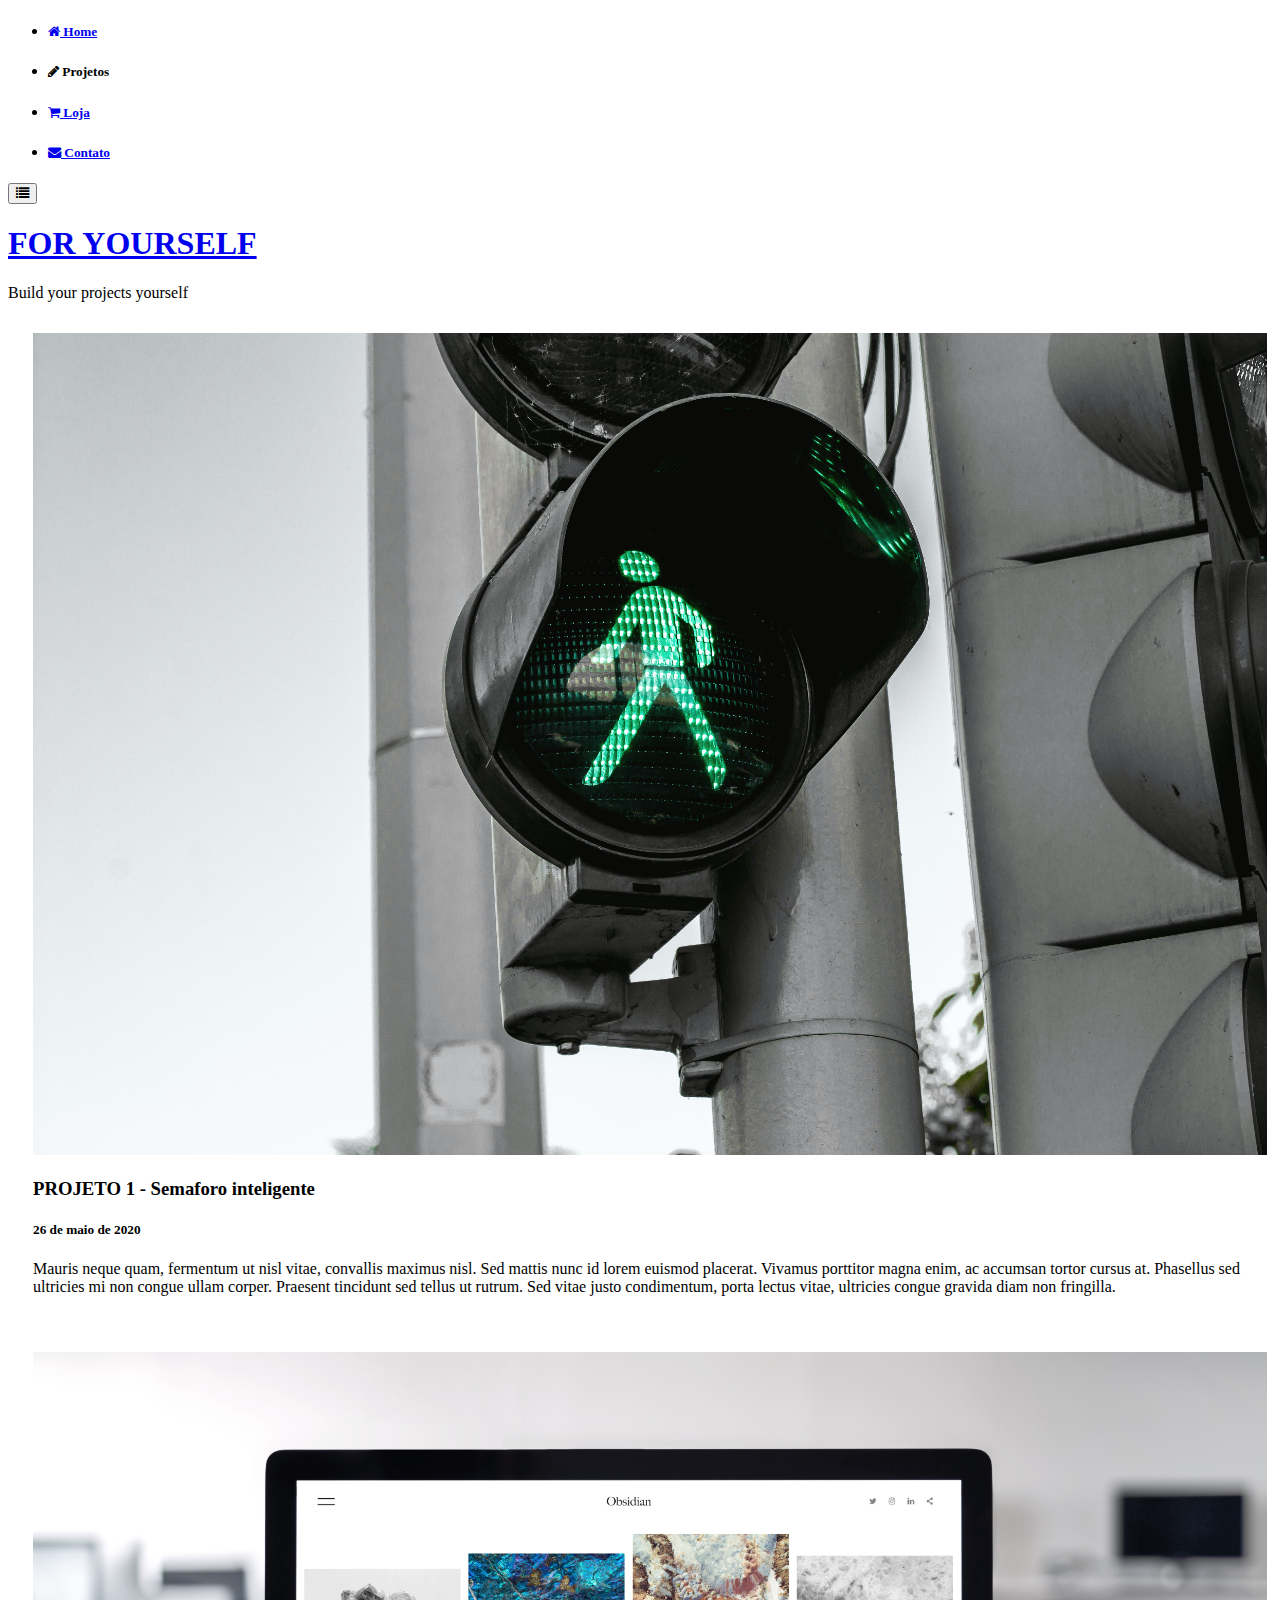
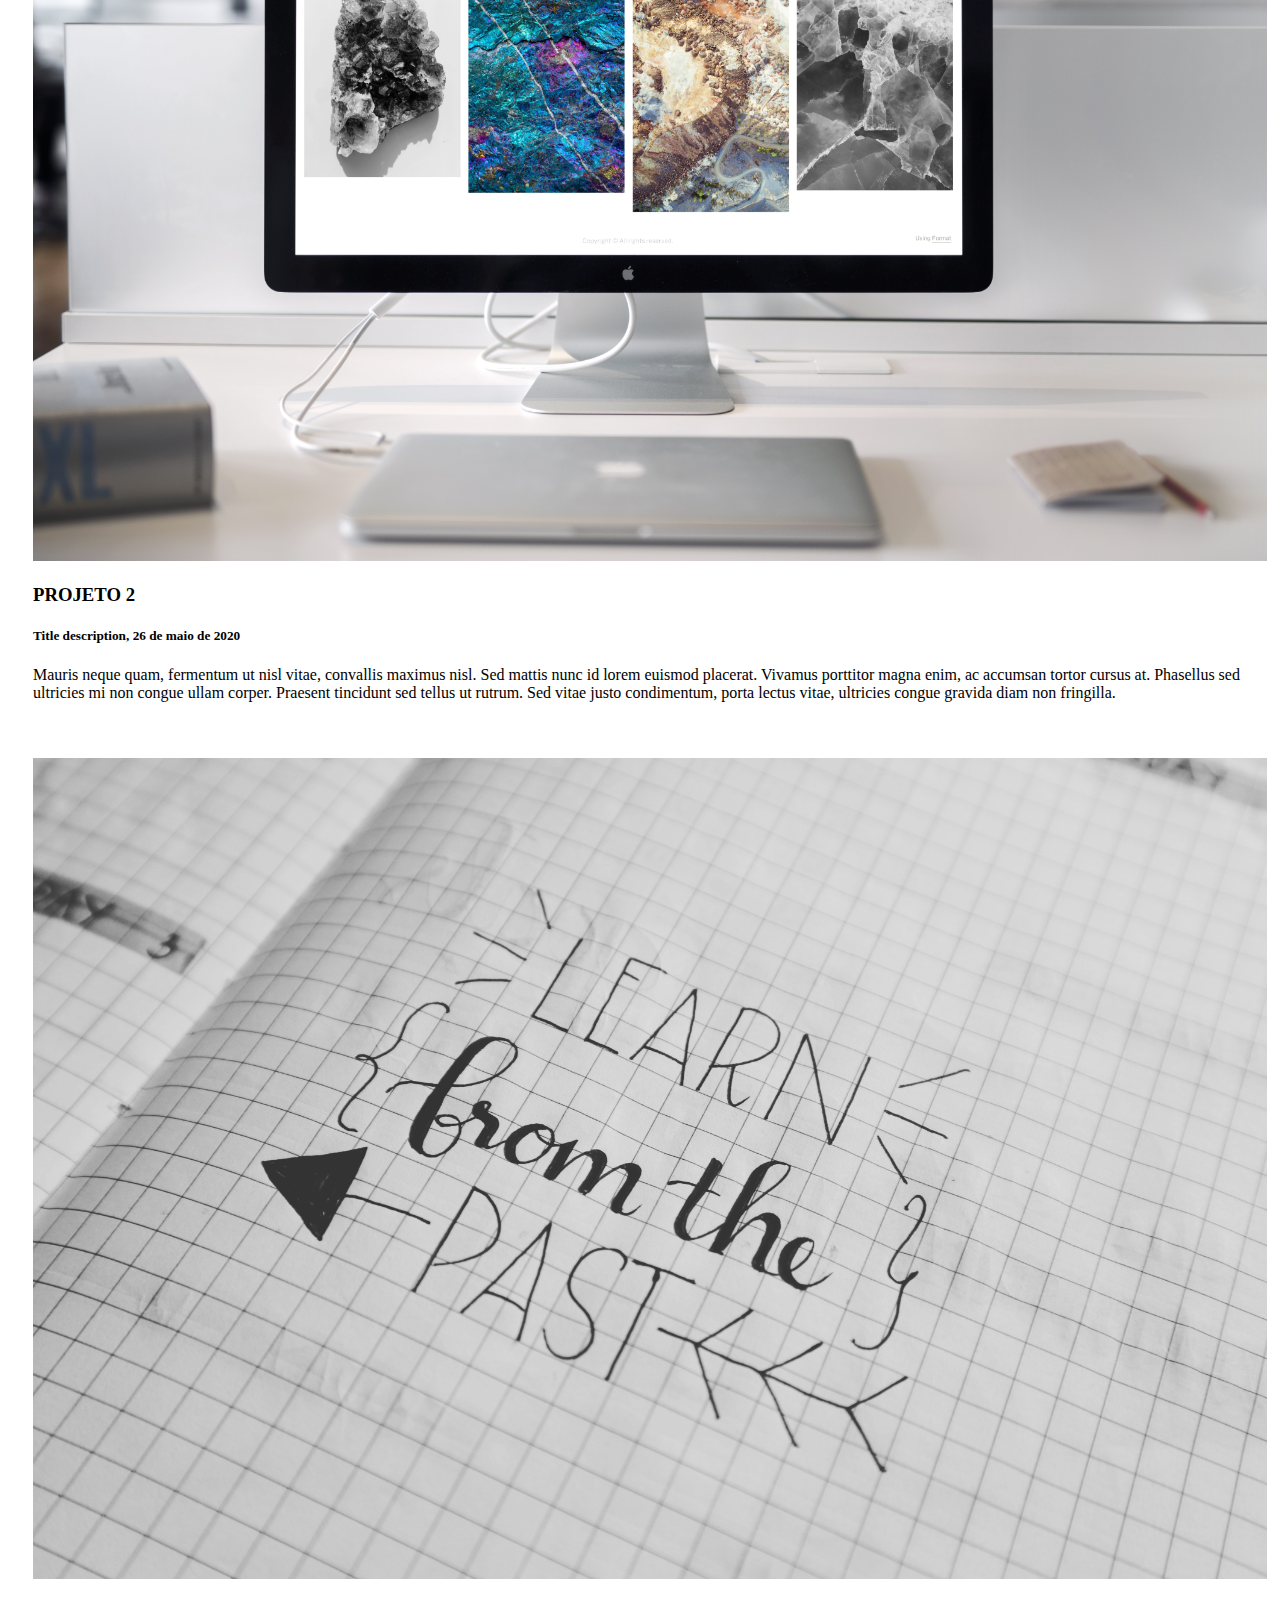
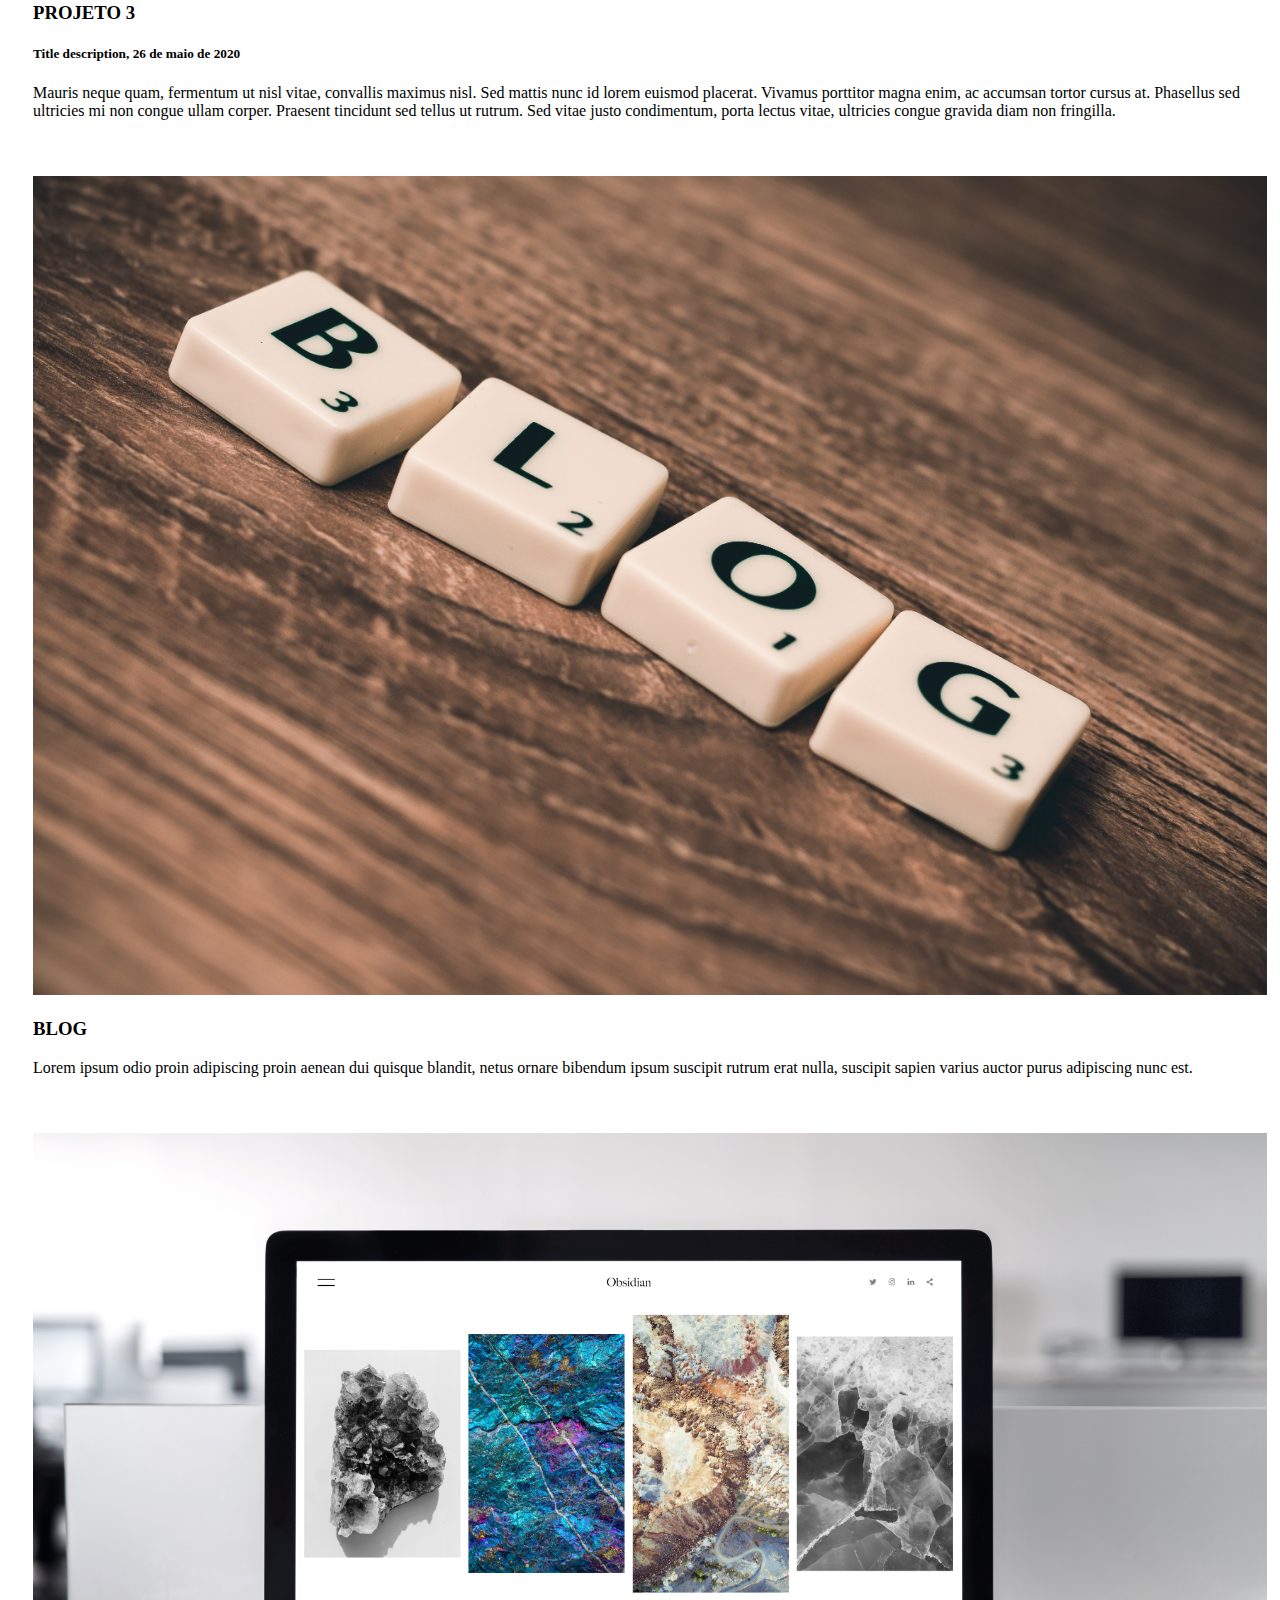
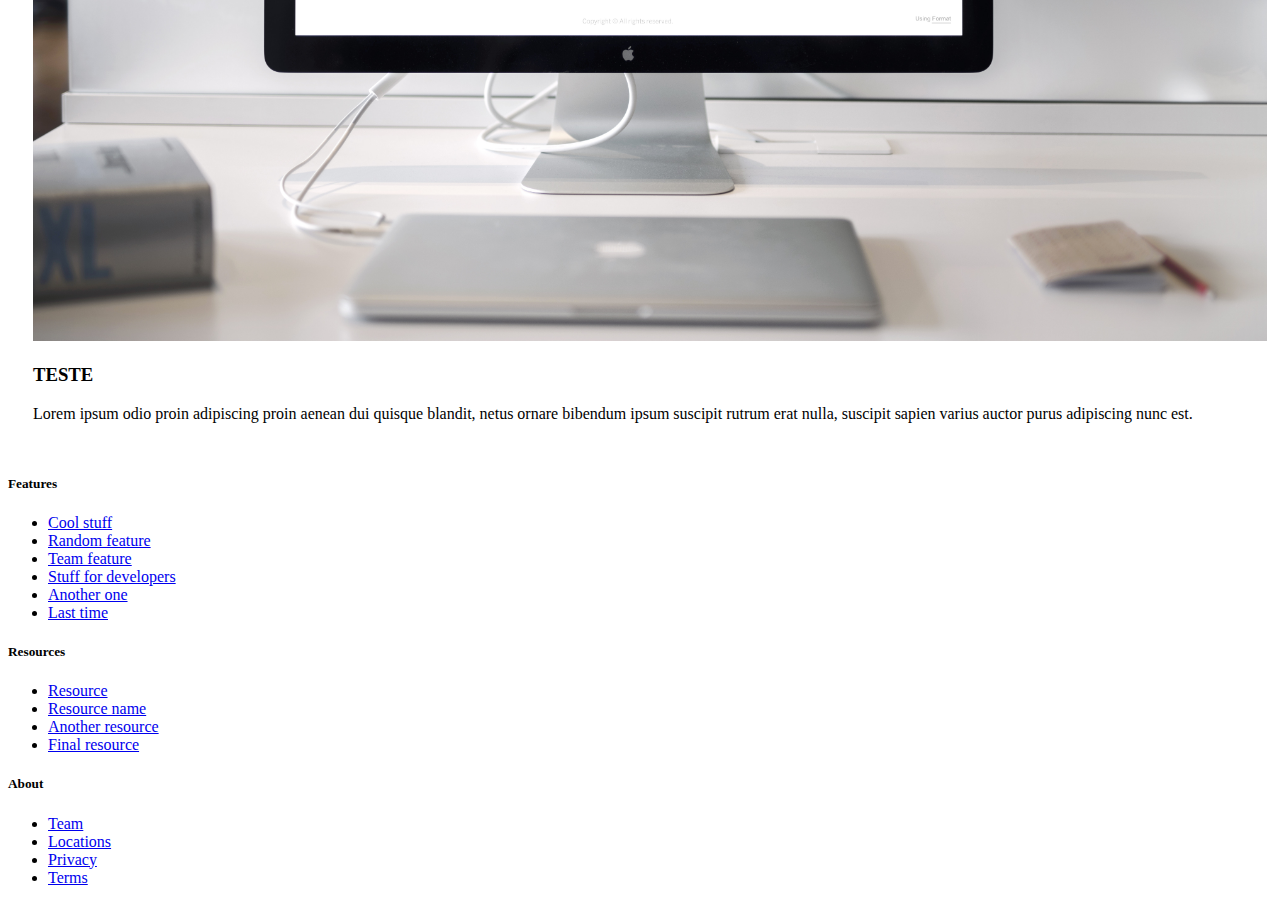
<file: index.html>
<!doctype html>
<html lang="pt-br">
  <head>
    <!-- Required meta tags -->
    <meta charset="utf-8">
    <meta name="viewport" content="width=device-width, initial-scale=1, shrink-to-fit=no">

    <!-- Bootstrap CSS -->
    <link rel="stylesheet" href="https://stackpath.bootstrapcdn.com/bootstrap/4.5.0/css/bootstrap.min.css" integrity="sha384-9aIt2nRpC12Uk9gS9baDl411NQApFmC26EwAOH8WgZl5MYYxFfc+NcPb1dKGj7Sk" crossorigin="anonymous">
	<!--Meu CSS-->
	<link rel="stylesheet" type="text/css" href="css/style.css">
	<!--Ícones-->
	<link rel="stylesheet" href="https://maxcdn.bootstrapcdn.com/font-awesome/4.7.0/css/font-awesome.min.css">
	<style>
		.card{
			box-sizing: border-box;
			width: 100%;
			margin:10px;
			padding: 15px;
		}
	</style>
  </head>
  <body class="bg-light">
	<div class="fixed-top">
		<div class="collapse" id="navbarToggleExternalContent">
		  <div class="bg-dark p-3">
			<!--MENU-->
			<ul class="nav justify-content-center">
				<li class="nav-item">
					<a class="nav-link text-muted" href="index.html"><h5><i class="fa fa-home"></i> Home</h5></a>
				</li>
				<li class="nav-item">
					<a class="nav-link text-muted"><h5><i class="fa fa-pencil"></i> Projetos</h5></a>
				</li>
				<li class="nav-item">
					<a class="nav-link text-muted" href="#"><h5><i class="fa fa-shopping-cart"></i> Loja</h5></a>
				</li>
				<li class="nav-item">
					<a class="nav-link text-muted" href="contato.html"><h5><i class="fa fa-envelope"></i> Contato</h5></a>
				</li>
			</ul>
		   </div>
		</div>
		<nav class="navbar navbar-dark bg-transparent">
		  <button class="btn btn-outline-dark" type="button" data-toggle="collapse" data-target="#navbarToggleExternalContent" aria-controls="navbarToggleExternalContent" aria-expanded="false" aria-label="Toggle navigation">
			<span class="navbar-toggler-icon"><i class="fa fa-list"></i></span>
		  </button>
		</nav>
	  </div>
	  
    <div class="container-fluid">

		<header class="blog-header text-center py-5">
			<a class="blog-header-logo text-dark" href="#"><h1>FOR YOURSELF</h1></a>
			<p>Build your projects yourself</p>
		</header>
		<div class="row">
			<div class="col-md-8">
				<div class="card shadow rounded">
					<img src="img/semaforo.jpg" style="width:100%">
					<div class="card-body">
						<h3><b>PROJETO 1 - Semaforo inteligente</b></h3>
						  <h5><span class="w3-opacity">26 de maio de 2020</span></h5>
						  <p>Mauris neque quam, fermentum ut nisl vitae, convallis maximus nisl. Sed mattis nunc id lorem euismod placerat. Vivamus porttitor magna enim, ac accumsan tortor cursus at. Phasellus sed ultricies mi non congue ullam corper. Praesent tincidunt sed
							tellus ut rutrum. Sed vitae justo condimentum, porta lectus vitae, ultricies congue gravida diam non fringilla.</p>
					</div>
				</div>
				<div class="card shadow rounded">
					<img src="img/photo-of-imac-near-macbook-1029757.jpg" style="width:100%">
					<div class="card-body">
						<h3><b>PROJETO 2</b></h3>
						  <h5>Title description, <span class="w3-opacity">26 de maio de 2020</span></h5>
						  <p>Mauris neque quam, fermentum ut nisl vitae, convallis maximus nisl. Sed mattis nunc id lorem euismod placerat. Vivamus porttitor magna enim, ac accumsan tortor cursus at. Phasellus sed ultricies mi non congue ullam corper. Praesent tincidunt sed
							tellus ut rutrum. Sed vitae justo condimentum, porta lectus vitae, ultricies congue gravida diam non fringilla.</p>
					</div>
				</div>
				<div class="card shadow rounded">
					<img src="img/motivational-quote-760721.jpg" style="width:100%">
					<div class="card-body">
						<h3><b>PROJETO 3</b></h3>
						  <h5>Title description, <span class="w3-opacity">26 de maio de 2020</span></h5>
						  <p>Mauris neque quam, fermentum ut nisl vitae, convallis maximus nisl. Sed mattis nunc id lorem euismod placerat. Vivamus porttitor magna enim, ac accumsan tortor cursus at. Phasellus sed ultricies mi non congue ullam corper. Praesent tincidunt sed
							tellus ut rutrum. Sed vitae justo condimentum, porta lectus vitae, ultricies congue gravida diam non fringilla.</p>
					</div>
				</div>
			</div>
			<div class="col-md-4">
				<div class="card shadow rounded">
					<img src="img/blog.jpg" style="width:100%">
					<div class="card-body">
						<h3><b>BLOG</b></h3>
						<p>Lorem ipsum odio proin adipiscing proin aenean dui quisque blandit, netus ornare bibendum ipsum suscipit rutrum erat nulla, suscipit sapien varius auctor purus adipiscing nunc est.</p>
					</div>
				</div>
				<div class="card shadow rounded">
					<img src="img/photo-of-imac-near-macbook-1029757.jpg" style="width:100%">
					<div class="card-body">
						<h3><b>TESTE</b></h3>
						<p>Lorem ipsum odio proin adipiscing proin aenean dui quisque blandit, netus ornare bibendum ipsum suscipit rutrum erat nulla, suscipit sapien varius auctor purus adipiscing nunc est.</p>
					</div>
				</div>
			</div>
		</div>

		<footer class="py-5">
			<div class="container">
				<div class="row">
					<div class="col-md-4">
						<h5>Features</h5>
						<ul class="list-unstyled text-small">
						  <li><a class="text-muted" href="#">Cool stuff</a></li>
						  <li><a class="text-muted" href="#">Random feature</a></li>
						  <li><a class="text-muted" href="#">Team feature</a></li>
						  <li><a class="text-muted" href="#">Stuff for developers</a></li>
						  <li><a class="text-muted" href="#">Another one</a></li>
						  <li><a class="text-muted" href="#">Last time</a></li>
						</ul>
					</div>
					<div class="col-md-4">
						<h5>Resources</h5>
						  <ul class="list-unstyled text-small">
							<li><a class="text-muted" href="#">Resource</a></li>
							<li><a class="text-muted" href="#">Resource name</a></li>
							<li><a class="text-muted" href="#">Another resource</a></li>
							<li><a class="text-muted" href="#">Final resource</a></li>
						  </ul>
					</div>
					<div class="col-md-4">
						<h5>About</h5>
						 <ul class="list-unstyled text-small">
							<li><a class="text-muted" href="#">Team</a></li>
							<li><a class="text-muted" href="#">Locations</a></li>
							<li><a class="text-muted" href="#">Privacy</a></li>
							<li><a class="text-muted" href="#">Terms</a></li>
						  </ul>
					</div>
				</div>
			</div>
			
		</footer>


	</div>

	

	
    <!-- Optional JavaScript -->
    <!-- jQuery first, then Popper.js, then Bootstrap JS -->
    <script src="https://code.jquery.com/jquery-3.5.1.slim.min.js" integrity="sha384-DfXdz2htPH0lsSSs5nCTpuj/zy4C+OGpamoFVy38MVBnE+IbbVYUew+OrCXaRkfj" crossorigin="anonymous"></script>
    <script src="https://cdn.jsdelivr.net/npm/popper.js@1.16.0/dist/umd/popper.min.js" integrity="sha384-Q6E9RHvbIyZFJoft+2mJbHaEWldlvI9IOYy5n3zV9zzTtmI3UksdQRVvoxMfooAo" crossorigin="anonymous"></script>
    <script src="https://stackpath.bootstrapcdn.com/bootstrap/4.5.0/js/bootstrap.min.js" integrity="sha384-OgVRvuATP1z7JjHLkuOU7Xw704+h835Lr+6QL9UvYjZE3Ipu6Tp75j7Bh/kR0JKI" crossorigin="anonymous"></script>
  </body>
</html>
</file>
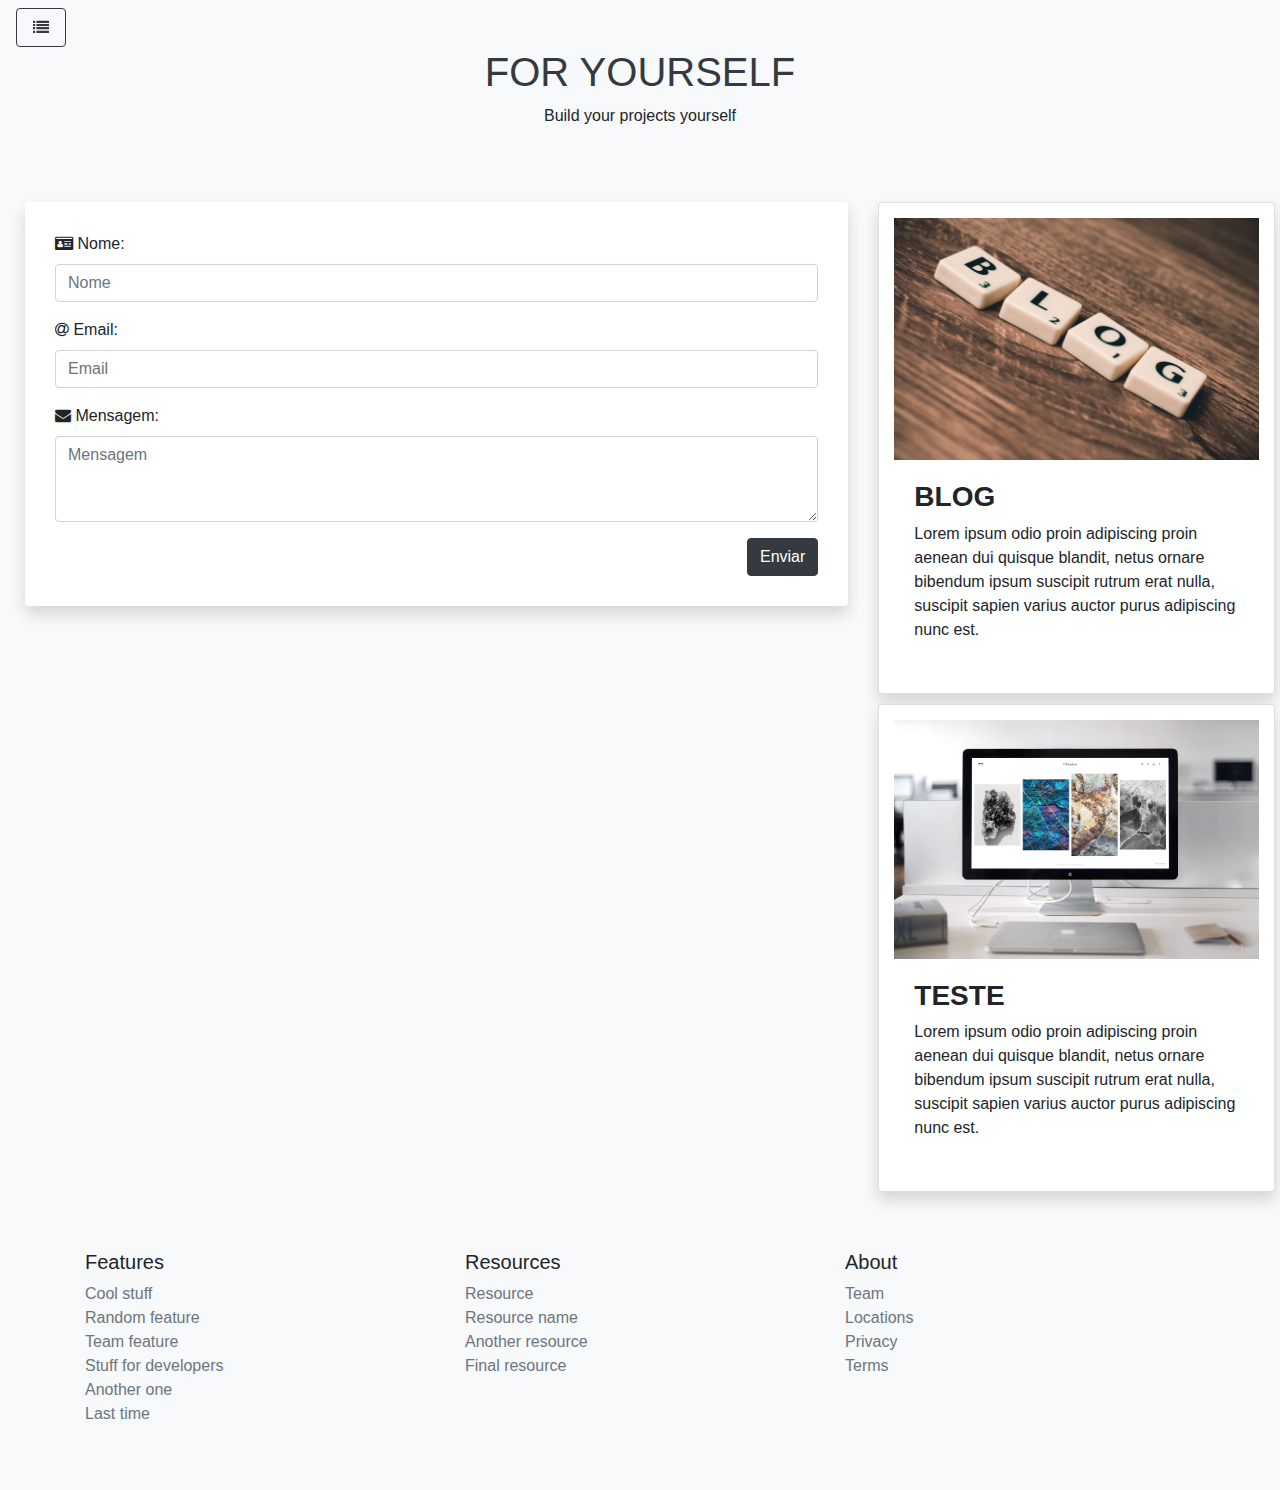
<file: contato.html>
<!doctype html>
<html lang="pt-br">
  <head>
    <!-- Required meta tags -->
    <meta charset="utf-8">
    <meta name="viewport" content="width=device-width, initial-scale=1, shrink-to-fit=no">

    <!-- Bootstrap CSS -->
    <link rel="stylesheet" href="https://stackpath.bootstrapcdn.com/bootstrap/4.4.1/css/bootstrap.min.css" integrity="sha384-Vkoo8x4CGsO3+Hhxv8T/Q5PaXtkKtu6ug5TOeNV6gBiFeWPGFN9MuhOf23Q9Ifjh" crossorigin="anonymous">
    <!--Meu CSS-->
	  <link rel="stylesheet" type="text/css" href="css/style.css">
    <!--Ícones-->
    <link rel="stylesheet" href="https://maxcdn.bootstrapcdn.com/font-awesome/4.7.0/css/font-awesome.min.css">
    <style>
      .card{
        box-sizing: border-box;
        width: 100%;
        margin:10px;
        padding: 15px;
      }
      .mensagem{
        box-sizing: border-box;
        width: 100%;
        margin:10px;
        padding: 30px;
        background-color: white;
      }
    </style>
    <title>Contato</title>
  </head>
  <body class="bg-light">
    <div class="fixed-top">
		    <div class="collapse" id="navbarToggleExternalContent">
		      <div class="bg-dark p-3">
			    <!--MENU-->
			      <ul class="nav justify-content-center">
				      <li class="nav-item">
					      <a class="nav-link text-muted" href="index.html"><h5><i class="fa fa-home"></i> Home</h5></a>
				      </li>
				      <li class="nav-item">
					      <a class="nav-link text-muted" href="#"><h5><i class="fa fa-pencil"></i> Projetos</h5></a>
				      </li>
				      <li class="nav-item">
					      <a class="nav-link text-muted" href="#"><h5><i class="fa fa-shopping-cart"></i> Loja</h5></a>
				      </li>
				      <li class="nav-item">
					      <a class="nav-link text-muted" href="contato.html"><h5><i class="fa fa-envelope"></i> Contato</h5></a>
				      </li>
			      </ul>
		      </div>
		    </div>
		    <nav class="navbar navbar-dark bg-transparent">
		      <button class="btn btn-outline-dark" type="button" data-toggle="collapse" data-target="#navbarToggleExternalContent" aria-controls="navbarToggleExternalContent" aria-expanded="false" aria-label="Toggle navigation">
			      <span class="navbar-toggler-icon"><i class="fa fa-list"></i></span>
		      </button>
		    </nav>
	  </div>
    <div class="container-fluid">
		  <header class="blog-header text-center py-5">
			  <a class="blog-header-logo text-dark" href="index.html"><h1>FOR YOURSELF</h1></a>
			  <p>Build your projects yourself</p>
      </header>
    
      <div class="row">
        <div class="col-md-8">
          <div class="mensagem shadow rounded">
            <form action="contato.php" method="POST">
              <div class="form-group">
                <label for="nome"><i class="fa fa-id-card"></i> Nome:</label>
                <input type="text" class="form-control" id="nome" name="nome" placeholder="Nome">
              </div>
              <div class="form-group">
                <label for="email"><i class="fa fa-at"></i> Email:</label>
                <input type="email" class="form-control" id="email" name="email" placeholder="Email">
              </div>
              <div class="form-group">
                <label for="Textarea"><i class="fa fa-envelope"></i> Mensagem: </label>
                <textarea class="form-control" id="Textarea" rows="3" placeholder="Mensagem"></textarea>
              </div>
              <div class="text-right">
                <button type="submit" class="btn btn-dark">Enviar</button>
              </div>
            </form>
          </div>
        </div>
        <div class="col-md-4">
          <div class="card shadow rounded">
            <img src="img/blog.jpg" style="width:100%">
            <div class="card-body">
              <h3><b>BLOG</b></h3>
              <p>Lorem ipsum odio proin adipiscing proin aenean dui quisque blandit, netus ornare bibendum ipsum suscipit rutrum erat nulla, suscipit sapien varius auctor purus adipiscing nunc est.</p>
            </div>
          </div>
          <div class="card shadow rounded">
            <img src="img/photo-of-imac-near-macbook-1029757.jpg" style="width:100%">
            <div class="card-body">
              <h3><b>TESTE</b></h3>
              <p>Lorem ipsum odio proin adipiscing proin aenean dui quisque blandit, netus ornare bibendum ipsum suscipit rutrum erat nulla, suscipit sapien varius auctor purus adipiscing nunc est.</p>
            </div>
          </div>
        </div>
      </div>
      <footer class="py-5">
        <div class="container">
          <div class="row">
            <div class="col-md-4">
              <h5>Features</h5>
              <ul class="list-unstyled text-small">
                <li><a class="text-muted" href="#">Cool stuff</a></li>
                <li><a class="text-muted" href="#">Random feature</a></li>
                <li><a class="text-muted" href="#">Team feature</a></li>
                <li><a class="text-muted" href="#">Stuff for developers</a></li>
                <li><a class="text-muted" href="#">Another one</a></li>
                <li><a class="text-muted" href="#">Last time</a></li>
              </ul>
            </div>
            <div class="col-md-4">
              <h5>Resources</h5>
                <ul class="list-unstyled text-small">
                <li><a class="text-muted" href="#">Resource</a></li>
                <li><a class="text-muted" href="#">Resource name</a></li>
                <li><a class="text-muted" href="#">Another resource</a></li>
                <li><a class="text-muted" href="#">Final resource</a></li>
                </ul>
            </div>
            <div class="col-md-4">
              <h5>About</h5>
               <ul class="list-unstyled text-small">
                <li><a class="text-muted" href="#">Team</a></li>
                <li><a class="text-muted" href="#">Locations</a></li>
                <li><a class="text-muted" href="#">Privacy</a></li>
                <li><a class="text-muted" href="#">Terms</a></li>
                </ul>
            </div>
          </div>
        </div>
        
      </footer>
    </div>

    

    <!-- Optional JavaScript -->
    <!-- jQuery first, then Popper.js, then Bootstrap JS -->
    <script src="https://code.jquery.com/jquery-3.4.1.slim.min.js" integrity="sha384-J6qa4849blE2+poT4WnyKhv5vZF5SrPo0iEjwBvKU7imGFAV0wwj1yYfoRSJoZ+n" crossorigin="anonymous"></script>
    <script src="https://cdn.jsdelivr.net/npm/popper.js@1.16.0/dist/umd/popper.min.js" integrity="sha384-Q6E9RHvbIyZFJoft+2mJbHaEWldlvI9IOYy5n3zV9zzTtmI3UksdQRVvoxMfooAo" crossorigin="anonymous"></script>
    <script src="https://stackpath.bootstrapcdn.com/bootstrap/4.4.1/js/bootstrap.min.js" integrity="sha384-wfSDF2E50Y2D1uUdj0O3uMBJnjuUD4Ih7YwaYd1iqfktj0Uod8GCExl3Og8ifwB6" crossorigin="anonymous"></script>
  </body>
</html>
</file>
<file: css/style.css>
.card{
    box-sizing: border-box;
    width: 100%;
    margin:10px;
    padding: 15px;
}
</file>
